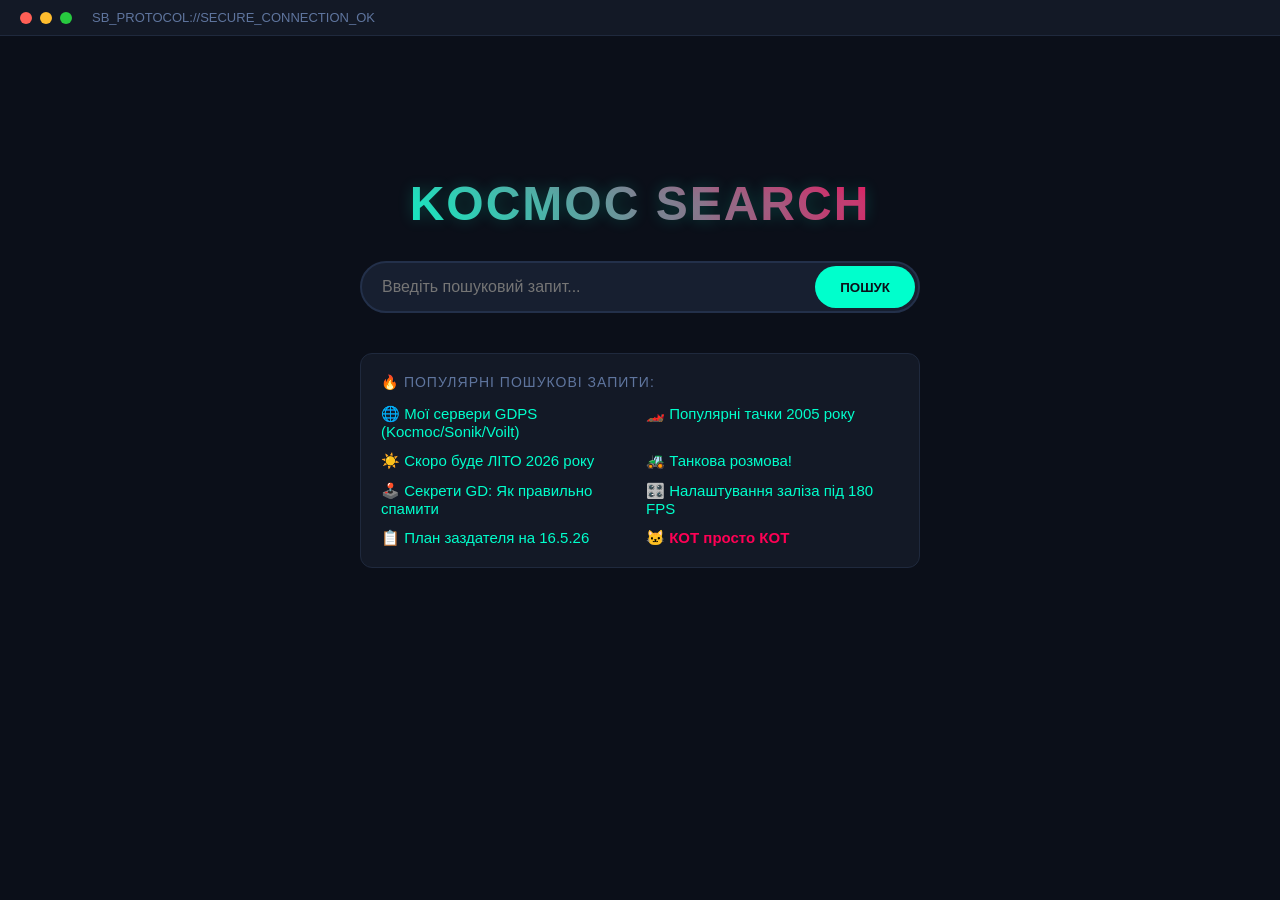
<file: index.html>
<!DOCTYPE html>
<html lang="uk">
<head>
    <meta charset="UTF-8">
    <title>KOCMOC BROWSER v1.0</title>
    <link rel="stylesheet" href="style.css">
</head>
<body>

<div class="browser-top">
    <div class="dots">
        <div class="dot r" onclick="goBack()" style="cursor:pointer;" title="Назад"></div>
        <div class="dot y"></div>
        <div class="dot g"></div>
    </div>
    <span style="color: #5f759e; font-size: 13px;">SB_PROTOCOL://SECURE_CONNECTION_OK</span>
</div>

<div class="search-container" id="main-search">
    <div class="logo">KOCMOC SEARCH</div>
    
    <div class="search-box">
        <input type="text" id="query" class="search-input" placeholder="Введіть пошуковий запит..." list="search-options" autocomplete="off">
        <button class="search-btn" onclick="startSearch()">ПОШУК</button>
        
        <datalist id="search-options">
            <option value="GDPS сервери (Kocmoc, Sonik, Voilt)">
            <option value="Тачки 2005 (NFS Most Wanted)">
            <option value="Літо 2026 (Плани розробника)">
            <option value="Танкова розмова (ТТ, СТ, ЛТ, ПТ, САУ)">
            <option value="Секрети GD (Як спамити на C, W)">
            <option value="🐱 КОТ просто КОТ (Спецагент)">
            <option value="Налаштування ПК під 180Hz монітор">
            <option value="План заздателя на 16.5.26">
        </datalist>
    </div>

    <div class="error-message" id="search-error">
        ❌ Помилка: Немає такого пошукового запиту в базі даних! Спробуй швидкі лінки знизу.
    </div>

    <div class="popular-box">
        <div class="popular-title">🔥 Популярні пошукові запити:</div>
        <div class="links-grid">
            <span class="fake-link" onclick="openIframe('GDRP.html')">🌐 Мої сервери GDPS (Kocmoc/Sonik/Voilt)</span>
            <span class="fake-link" onclick="openSite('maus')">🏎️ Популярні тачки 2005 року</span>
            <span class="fake-link" onclick="openSite('t22')">☀️ Скоро буде ЛІТО 2026 року</span>
            <span class="fake-link" onclick="openSite('acid')">🚜 Танкова розмова!</span>
            <span class="fake-link" onclick="openSite('gd-cheats')">🕹️ Секрети GD: Як правильно спамити</span>
            <span class="fake-link" onclick="openSite('pc-tuning')">🎛️ Налаштування заліза під 180 FPS</span>
            <span class="fake-link" onclick="openSite('tomorrow-plan')">📋 План заздателя на 16.5.26</span>
            <span class="fake-link" onclick="openSite('secret-cat')" style="color: #ff0055; font-weight: bold;">🐱 КОТ просто КОТ</span>
        </div>
    </div>
</div>

<div class="site-view-container" id="view-container">
    <button class="back-btn" onclick="goBack()">← Назад до пошуку</button>
    <iframe class="site-frame" id="browser-iframe" src=""></iframe>
</div>

<div class="site-page" id="site-maus">
    <button class="back-btn" onclick="goBack()">← Назад до пошуку</button>
    <h1 style="color: #ffbd2e;">🏎️ Легендарні тачки 2005 року: Епоха NFS Most Wanted</h1>
    <hr style="border-color: #1f293d;">
    <ul>
        <li><b>BMW M3 GTR (E46):</b> Головна ікона гри. Срібно-синій неон, унікальний вініл і звук коробки передач. Машина Разора, яку ми повертаємо в кінці.</li>
        <li><b>Toyota Supra:</b> Перша серйозна тачка в кар'єрі, на якій можна було розносити копів і проходити босів.</li>
        <li><b>Porsche Cayman S:</b> Тачка Барона (№10 у списку). Швидка, маневрена та ідеальна для крутих поворотів.</li>
        <li><b>Ford Mustang GT:</b> Чиста американська потужність, яка підходила для жорстких таранних ударів.</li>
    </ul>
</div>

<div class="site-page" id="site-t22">
    <button class="back-btn" onclick="goBack()">← Назад до пошуку</button>
    <h1 style="color: #ff0055;">☀️ Скоро буде ЛІТО 2026 року!</h1>
    <p style="color: #5f759e;">Аналітика та плани на 3 місяці повного кайфу</p>
    <hr style="border-color: #1f293d;">
    <p><b>Що таке 3 місяці літа для розробника?</b> Це 92 дні свободи, коли можна створювати глобальні проекти від нудьги:</p>
    <ul>
        <li><b>Червень:</b> Старт сезону. Граємо на стабільних 180 герцах і допилюємо кастомний стиль 1.0 для <i>Silent Nanste</i>.</li>
        <li><b>Липень:</b> Найкращий час, щоб розігнати онлайн на своїх GDPS серверах (Kocmoc, Sonik, Voilt).</li>
        <li><b>Серпень:</b> Фінальний ривок. Створення нових неочікуваних оновлень та відпочинок перед осінню.</li>
    </ul>
</div>

<div class="site-page" id="site-acid">
    <button class="back-btn" onclick="goBack()">← Назад до пошуку</button>
    <h1 style="color: #00ffcc;">🚜 Танкова розмова: Гайд по техніці під каву</h1>
    <hr style="border-color: #1f293d;">
    <ul>
        <li><b>ТТ (Важкі танки):</b> Твоя головна броня. Створені, щоб продавлювати напрямки та танковати (як Маус чи ІС-7).</li>
        <li><b>СТ (Середні танки):</b> Мобільні універсали. Можуть закрутити важкого танка або розібрати по КД (як Т-22 ср.).</li>
        <li><b>ЛТ (Легкі танки):</b> Очі команди. Дають першокласний засвіт на шаленій швидкості. Броні нуль, але швидкість рішає.</li>
        <li><b>ПТ-САУ:</b> Головні снайпери кущів. Мають дику пробивну гармату, яка шиє будь-яку броню.</li>
        <li><b>САУ (Арта):</b> Накидують фугаси через усю карту прямо за шиворот. Весь ангар їх ненавидить, але кабіни вони ламають знатно.</li>
    </ul>
</div>

<div class="site-page" id="site-gd-cheats">
    <button class="back-btn" onclick="goBack()">← Назад до пошуку</button>
    <h1 style="color: #00ffcc;">🕹️ Гайд по спаму: Секрети стилю 1.0</h1>
    <hr style="border-color: #1f293d;">
    <p><b>Silent Nanste на зв'язку:</b> Постановка рук для хардкору під Clubstep: ліва рука лягає на клавіші <b>C, W та Space (пробіл)</b>. Права — на мишку. Чергування рук розганяє швидкість до 15+ CPS без чітів!</p>
</div>

<div class="site-page" id="site-pc-tuning">
    <button class="back-btn" onclick="goBack()">← Назад до пошуку</button>
    <h1 style="color: #ffbd2e;">🎛️ Оптимізація ПК під 180Hz монітори</h1>
    <hr style="border-color: #1f293d;">
    <p>База по налаштуванню твоєї GTX 1660 Super та процесора i5, щоб спам-кліки реєструвалися миттєво:</p>
    <ul>
        <li><b>Екран:</b> Переконайся в налаштуваннях Windows, що виставлено саме 180 герц. Без цього Geometry Dash буде лагати.</li>
        <li><b>MSI Afterburner:</b> Налаштуй кулери, щоб залізо тримало низькі температури під час білдингу.</li>
        <li><b>ОЗУ:</b> 32GB DDR4 дозволяє тримати відкритими гру, Discord та браузер одночасно.</li>
    </ul>
</div>

<div class="site-page" id="site-tomorrow-plan">
    <button class="back-btn" onclick="goBack()">← Назад до пошуку</button>
    <h1 style="color: #ff0055;">📋 Секретні плани на 16.5.26 (Субота)</h1>
    <hr style="border-color: #1f293d;">
    <ol>
        <li>Прокинутися без будильника, бо субота.</li>
        <li>Перевірити онлайн на своїх GDPS серверах (Kocmoc, Sonik, Voilt).</li>
        <li>Запустити новий неоновий браузер KOCMOC SEARCH і потестити варіанти пошуку.</li>
        <li>Поставити новий рекорд спаму в <i>Silent Nanste</i>.</li>
    </ol>
</div>

<div class="site-page" id="site-secret-cat" style="text-align: center;">
    <button class="back-btn" onclick="goBack()" style="float: left;">← Назад</button>
    <div style="clear: both;"></div>
    <h1 style="color: #ff0055; font-size: 32px; letter-spacing: 2px; margin-bottom: 5px;">🚨 ОБЕРЕЖНО! 🚨</h1>
    <p style="color: #5f759e; margin-bottom: 20px; font-weight: bold; text-transform: uppercase;">Вас вирахував Спецагент Котовський</p>
    
    <img src="кот-мигалка-fbi-fbi.gif" alt="FBI CAT" style="max-width: 100%; height: 280px; object-fit: contain; border-radius: 15px; border: 3px solid #ff0055; box-shadow: 0 0 30px #ff0055;">
    
    <p style="color: #ffbd2e; font-weight: bold; margin-top: 15px; font-size: 18px;">ВІН ЗНАЄ, ЩО ТИ НЕ СПИШ ОБ ТАКІЙ ПОДІ!</p>
</div>

<script src="script.js"></script>
</body>
</html>
</file>
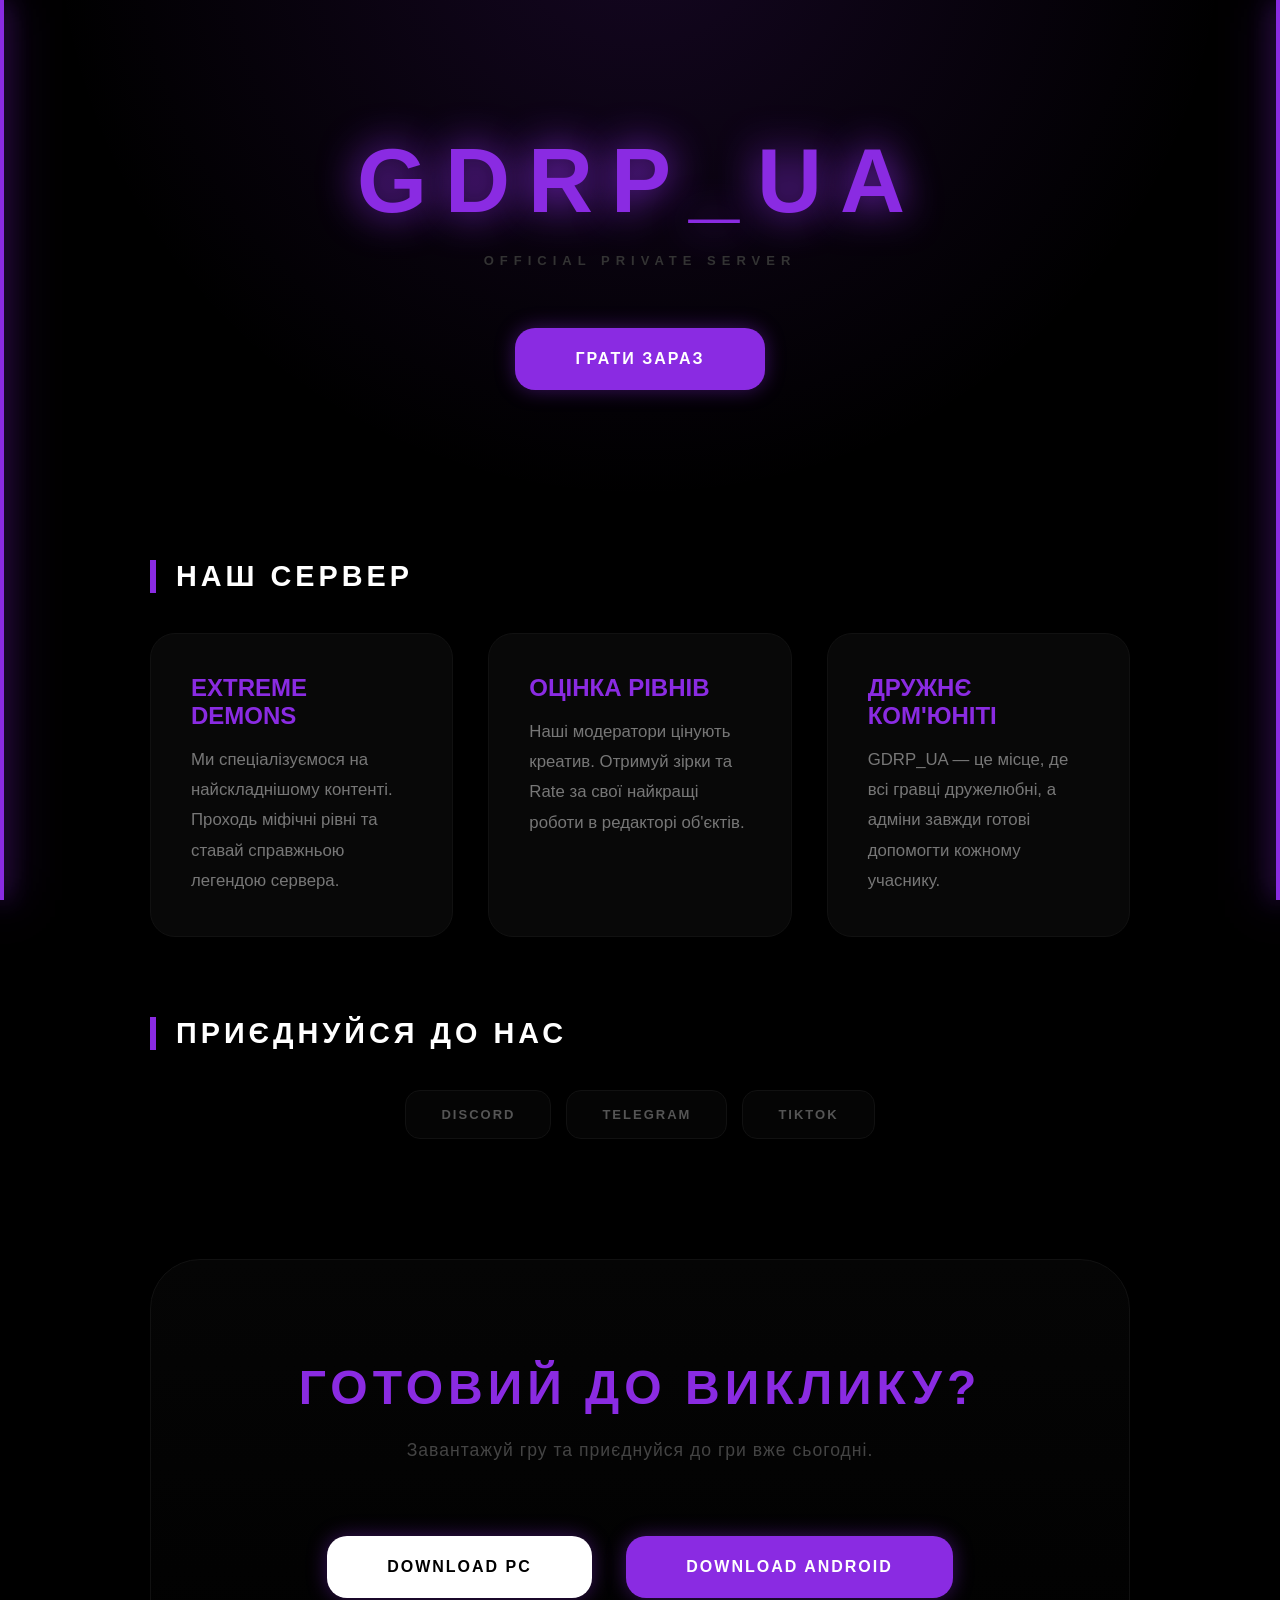
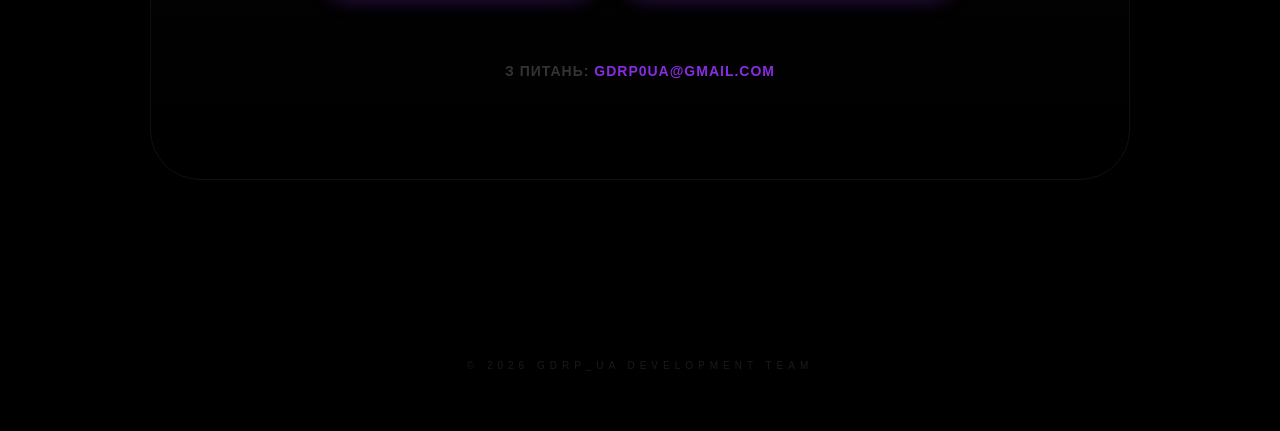
<file: GDRP.html>
<!DOCTYPE html>
<html lang="uk">
<head>
    <meta charset="UTF-8">
    <title>GDRP_UA | OFFICIAL</title>
    <style>
        :root { --demon: #8a2be2; --bg: #000; --card: #080808; }
        * { scroll-behavior: smooth; box-sizing: border-box; }

        body { 
            background: var(--bg); 
            color: #eee; 
            font-family: 'Segoe UI', sans-serif; 
            margin: 0; 
            padding: 0; 
            overflow-x: hidden; 
        }
        
        /* ПУЛЬСУЮЧІ ПАНЕЛІ ПО БОКАХ */
        body::before, body::after {
            content: ""; position: fixed; top: 0; width: 4px; height: 100%; 
            background: var(--demon);
            box-shadow: 0 0 25px var(--demon), 0 0 50px var(--demon); 
            z-index: 100; animation: pulse 4s infinite ease-in-out;
        }
        body::before { left: 0; }
        body::after { right: 0; }

        @keyframes pulse {
            0%, 100% { opacity: 0.4; box-shadow: 0 0 20px var(--demon); }
            50% { opacity: 1; box-shadow: 0 0 40px var(--demon), 0 0 60px var(--demon); }
        }

        .glow-bg { 
            position: fixed; top: 0; left: 0; width: 100%; height: 100%; 
            pointer-events: none; z-index: -1;
            background: radial-gradient(circle at 50% -10%, rgba(138, 43, 226, 0.15) 0%, transparent 50%);
        }

        header { text-align: center; padding: 130px 0 90px 0; }
        .logo { 
            font-size: clamp(45px, 12vw, 90px); 
            font-weight: 900; 
            color: var(--demon); 
            text-shadow: 0 0 40px var(--demon); 
            letter-spacing: 18px; 
            text-transform: uppercase; 
            margin: 0; 
        }
        .subtitle { color: #333; font-size: 13px; margin-top: 20px; letter-spacing: 6px; text-transform: uppercase; font-weight: 800; }

        .container { max-width: 1100px; margin: 0 auto; padding: 0 60px; }

        .section-title { 
            border-left: 6px solid var(--demon); padding-left: 20px; text-transform: uppercase; 
            font-size: 1.8em; letter-spacing: 4px; margin: 80px 0 40px 0; color: #fff;
        }

        .features-grid { display: grid; grid-template-columns: repeat(auto-fit, minmax(280px, 1fr)); gap: 35px; }
        .feature-card { 
            background: var(--card); border: 1px solid #111; border-radius: 25px; 
            padding: 40px; transition: 0.4s cubic-bezier(0.175, 0.885, 0.32, 1.275); 
        }
        .feature-card:hover { 
            border-color: var(--demon); 
            transform: translateY(-12px); 
            box-shadow: 0 20px 50px rgba(138, 43, 226, 0.15); 
        }
        .feature-card h3 { color: var(--demon); margin: 0 0 15px 0; font-size: 1.5em; text-transform: uppercase; }
        .feature-card p { color: #777; font-size: 1.05em; line-height: 1.8; margin: 0; }

        .btn { 
            background: var(--demon); color: #fff; border: none; padding: 22px 60px; border-radius: 20px; 
            font-weight: 900; cursor: pointer; transition: 0.3s; font-size: 16px; letter-spacing: 2px; 
            text-transform: uppercase; display: inline-block; text-decoration: none;
            box-shadow: 0 0 20px rgba(138, 43, 226, 0.4); text-align: center;
        }
        .btn:hover { box-shadow: 0 0 50px var(--demon); transform: scale(1.05); }

        .social-grid { display: flex; flex-wrap: wrap; gap: 15px; justify-content: center; margin-top: 30px; }
        .soc-btn { 
            padding: 16px 35px; border-radius: 15px; text-decoration: none; color: #555; 
            font-weight: bold; font-size: 13px; transition: 0.3s; border: 1px solid #111; background: #050505; 
            letter-spacing: 2px;
        }
        .soc-btn:hover { border-color: var(--demon); color: #fff; background: #111; }

        .download-zone { 
            margin: 120px 0; text-align: center; padding: 100px 40px; 
            background: linear-gradient(180deg, #050505 0%, #000 100%); 
            border: 1px solid #111; border-radius: 50px;
        }

        .gmail-box { margin-top: 50px; color: #333; font-size: 14px; font-weight: bold; text-transform: uppercase; letter-spacing: 1px; }
        .gmail-box span { color: var(--demon); }

        footer { text-align: center; padding: 60px; color: #1a1a1a; font-size: 10px; letter-spacing: 5px; text-transform: uppercase; }
    </style>
</head>
<body>

    <div class="glow-bg"></div>

    <header>
        <div class="logo">GDRP_UA</div>
        <p class="subtitle">Official Private Server</p>
        <div style="margin-top: 60px;">
            <a href="#download" class="btn">ГРАТИ ЗАРАЗ</a>
        </div>
    </header>

    <div class="container">
        
        <h2 class="section-title">НАШ СЕРВЕР</h2>
        
        <div class="features-grid">
            <div class="feature-card">
                <h3>Extreme Demons</h3>
                <p>Ми спеціалізуємося на найскладнішому контенті. Проходь міфічні рівні та ставай справжньою легендою сервера.</p>
            </div>
            <div class="feature-card">
                <h3>Оцінка рівнів</h3>
                <p>Наші модератори цінують креатив. Отримуй зірки та Rate за свої найкращі роботи в редакторі об'єктів.</p>
            </div>
            <div class="feature-card">
                <h3>Дружнє ком'юніті</h3>
                <p>GDRP_UA — це місце, де всі гравці дружелюбні, а адміни завжди готові допомогти кожному учаснику.</p>
            </div>
        </div>

        <h2 class="section-title">ПРИЄДНУЙСЯ ДО НАС</h2>
        <div class="social-grid">
            <a href="https://discord.gg/EbPPSdAUw" class="soc-btn" target="_blank">DISCORD</a>
            <a href="https://t.me/GDRP_UA" class="soc-btn" target="_blank">TELEGRAM</a>
            <a href="https://www.tiktok.com/@gdrp_ua?_r=1&_t=ZS-95ATYvR3ZKq" class="soc-btn" target="_blank">TIKTOK</a>
        </div>

        <div id="download" class="download-zone">
            <h2 style="color: var(--demon); font-size: 3em; margin: 0 0 25px 0; text-transform: uppercase; letter-spacing: 5px; font-weight: 900;">ГОТОВИЙ ДО ВИКЛИКУ?</h2>
            <p style="color: #444; margin-bottom: 60px; font-size: 1.1em; letter-spacing: 1px;">Завантажуй гру та приєднуйся до гри вже сьогодні.</p>
            
            <a href="https://www.dropbox.com/scl/fi/zzei7ql1glfeqblic48p2/GdRp.zip?rlkey=g0l6hafnd1yosdjvasld6tt4r&st=up9lp6ba&raw=1" class="btn" style="background: #fff; color: #000; margin: 15px;">DOWNLOAD PC</a>
            <a href="https://www.dropbox.com/scl/fi/0i6k9bza4slucyma30svl/GdRp.apk?rlkey=ptd8sbkiwaxgpd809nkn8vxbv&st=i2vjwuh2&dl=1" class="btn" style="margin: 15px;">DOWNLOAD ANDROID</a>
            
            <div class="gmail-box">З ПИТАНЬ: <span>gdrp0ua@gmail.com</span></div>
        </div>

        <footer>© 2026 GDRP_UA Development Team</footer>
    </div>

</body>
</html>
</file>
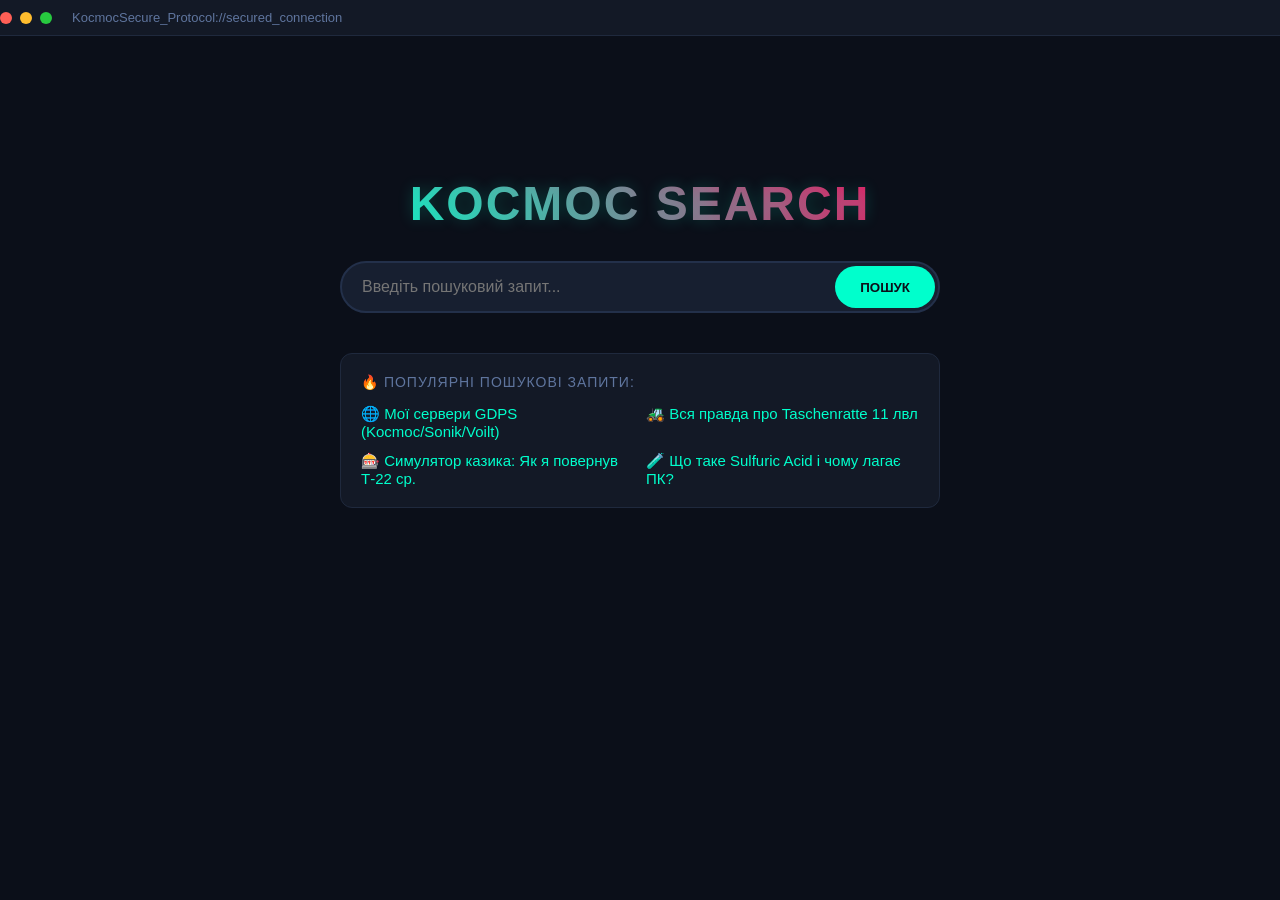
<file: xui.html>
<!DOCTYPE html>
<html lang="uk">
<head>
    <meta charset="UTF-8">
    <title>KOCMOC BROWSER v1.0</title>
    <style>
        body {
            background-color: #0b0f19;
            color: #ffffff;
            font-family: 'Segoe UI', Tahoma, Geneva, Verdana, sans-serif;
            margin: 0;
            padding: 0;
            display: flex;
            flex-direction: column;
            align-items: center;
            min-height: 100vh;
        }

        /* Шапка браузера */
        .browser-top {
            width: 100%;
            background-color: #131926;
            padding: 10px 20px;
            display: flex;
            align-items: center;
            border-bottom: 1px solid #1f293d;
        }
        .dots { display: flex; gap: 8px; margin-right: 20px; }
        .dot { width: 12px; height: 12px; border-radius: 50%; }
        .dot.r { background: #ff5f56; }
        .dot.y { background: #ffbd2e; }
        .dot.g { background: #27c93f; }

        /* Головний контейнер пошуку */
        .search-container {
            margin-top: 120px;
            width: 100%;
            max-width: 600px;
            text-align: center;
            padding: 20px;
            animation: fadeIn 0.5s ease;
        }

        /* Логотип */
        .logo {
            font-size: 48px;
            font-weight: bold;
            letter-spacing: 2px;
            margin-bottom: 30px;
            background: linear-gradient(45deg, #00ffcc, #ff0055);
            -webkit-background-clip: text;
            -webkit-text-fill-color: transparent;
            text-shadow: 0 0 15px rgba(0, 255, 204, 0.2);
        }

        /* Пошуковий рядок */
        .search-box {
            position: relative;
            display: flex;
            width: 100%;
        }
        .search-input {
            width: 100%;
            padding: 15px 20px;
            font-size: 16px;
            background-color: #171f30;
            border: 2px solid #23304a;
            border-radius: 30px;
            color: #fff;
            outline: none;
            transition: all 0.3s ease;
        }
        .search-input:focus {
            border-color: #00ffcc;
            box-shadow: 0 0 15px rgba(0, 255, 204, 0.3);
        }
        .search-btn {
            position: absolute;
            right: 5px;
            top: 5px;
            bottom: 5px;
            background: #00ffcc;
            color: #0b0f19;
            border: none;
            padding: 0 25px;
            font-weight: bold;
            border-radius: 25px;
            cursor: pointer;
            transition: background 0.2s;
        }
        .search-btn:hover { background: #ff0055; color: #fff; }

        /* Помилка пошуку */
        .error-message {
            margin-top: 25px;
            color: #ff3366;
            font-weight: bold;
            display: none;
            background: rgba(255, 51, 102, 0.1);
            padding: 12px;
            border-radius: 8px;
            border: 1px solid rgba(255, 51, 102, 0.3);
        }

        /* Популярні посилання */
        .popular-box {
            margin-top: 40px;
            text-align: left;
            background: #131926;
            padding: 20px;
            border-radius: 12px;
            border: 1px solid #1f293d;
        }
        .popular-title {
            font-size: 14px;
            color: #5f759e;
            text-transform: uppercase;
            letter-spacing: 1px;
            margin-bottom: 15px;
        }
        .links-grid {
            display: grid;
            grid-template-columns: 1fr 1fr;
            gap: 12px;
        }
        .fake-link {
            color: #00ffcc;
            text-decoration: none;
            cursor: pointer;
            font-size: 15px;
            transition: color 0.2s;
        }
        .fake-link:hover { color: #ff0055; text-decoration: underline; }

        /* Внутрішні сайти (результати) */
        .site-page {
            display: none;
            width: 100%;
            max-width: 800px;
            margin-top: 40px;
            background: #131926;
            border: 1px solid #1f293d;
            border-radius: 12px;
            padding: 30px;
            animation: slideUp 0.4s ease;
        }
        .site-page.active { display: block; }
        .back-btn {
            background: transparent;
            border: 1px solid #5f759e;
            color: #5f759e;
            padding: 6px 12px;
            cursor: pointer;
            border-radius: 4px;
            margin-bottom: 20px;
        }
        .back-btn:hover { border-color: #00ffcc; color: #00ffcc; }

        @keyframes fadeIn { from { opacity: 0; } to { opacity: 1; } }
        @keyframes slideUp { from { opacity: 0; transform: translateY(20px); } to { opacity: 1; transform: translateY(0); } }
    </style>
</head>
<body>

<div class="browser-top">
    <div class="dots">
        <div class="dot r"></div>
        <div class="dot y"></div>
        <div class="dot g"></div>
    </div>
    <span style="color: #5f759e; font-size: 13px;">KocmocSecure_Protocol://secured_connection</span>
</div>

<div class="search-container" id="main-search">
    <div class="logo">KOCMOC SEARCH</div>
    
    <div class="search-box">
        <input type="text" id="query" class="search-input" placeholder="Введіть пошуковий запит...">
        <button class="search-btn" onclick="startSearch()">ПОШУК</button>
    </div>

    <div class="error-message" id="search-error">
        ❌ Помилка: Немає такого пошукового запиту в базі даних даних! Спробуй популярні лінки знизу.
    </div>

    <div class="popular-box">
        <div class="popular-title">🔥 Популярні пошукові запити:</div>
        <div class="links-grid">
            <span class="fake-link" onclick="openSite('gdps')">🌐 Мої сервери GDPS (Kocmoc/Sonik/Voilt)</span>
            <span class="fake-link" onclick="openSite('maus')">🚜 Вся правда про Taschenratte 11 лвл</span>
            <span class="fake-link" onclick="openSite('t22')">🎰 Симулятор казика: Як я повернув Т-22 ср.</span>
            <span class="fake-link" onclick="openSite('acid')">🧪 Що таке Sulfuric Acid і чому лагає ПК?</span>
        </div>
    </div>
</div>


<div class="site-page" id="site-gdps">
    <button class="back-btn" onclick="goBack()">← Назад до пошуку</button>
    <h1 style="color: #00ffcc;">Kocmoc Rever / Sonik Flayt / Voilt UA</h1>
    <p style="color: #5f759e;">Офіційний сайт приватних серверів Geometry Dash 2.2</p>
    <hr style="border-color: #1f293d;">
    <p>Тут будується легендарний левел <b>Silent Nanste</b> в кастомному стилі 1.0 під трек Clubstep.</p>
    <p><i>Статус хостингу: Запущено на макс швидкості. Чітери з noclip автоматично відлітають в бан.</i></p>
</div>

<div class="site-page" id="site-maus">
    <button class="back-btn" onclick="goBack()">← Назад до пошуку</button>
    <h1>Німецьке дерево: Taschenratte (11 рівень)</h1>
    <p style="color: #ffbd2e;">Гілка розвитку надважких танків</p>
    <hr style="border-color: #1f293d;">
    <p><b>Опис об'єкта:</b> Кишеньковий щур, який важить як три Мауса. Борти жовті, але якщо СТ-1 стріляє топовим пробиттям, то шиє кожним другим пострілом.</p>
    <p style="color: #ff5f56;"><b>Увага:</b> Ремонт коштує мільйони срібла. Якщо немає кредитів в ангарі — навіть не купуй.</p>
</div>

<div class="site-page" id="site-t22">
    <button class="back-btn" onclick="goBack()">← Назад до пошуку</button>
    <h1 style="color: #ffbd2e;">🎰 Секретна тактика Бліца: ТОП-0 Т-22 ср.</h1>
    <hr style="border-color: #1f293d;">
    <p>Історія з 2022 року, яка записана на вздутому пласкому кирпичі Realme C21Y.</p>
    <p><b>Правило №1:</b> Ніколи, чуєш, ніколи не продавай цей танк на казик заради 50 голди. Тобі пощастило вибити його двічі, але третій раз танкові боги не пробачать!</p>
    <p><i>Форма борту: Читерський зворотний скос. Танкує навіть Ягу Е-100 фугасом.</i></p>
</div>

<div class="site-page" id="site-acid">
    <button class="back-btn" onclick="goBack()">← Назад до пошуку</button>
    <h1 style="color: #ff5f56;">🧪 Інструкція: Що робити, якщо скаче світло</h1>
    <hr style="border-color: #1f293d;">
    <p>Якщо залізо починає видавати помилку 1099, Windows лагає, а з БЖ лунають крики "SULFURIC ACID", терміново виконуй алгоритм:</p>
    <ul>
        <li>Витягни шнур ПК з розетки повністю.</li>
        <li>Не вір Біосу, який каже, що все ок.</li>
        <li>Йди грати в телефон, поки мережу не попустить.</li>
    </ul>
</div>

<script>
    // Функція пошуку
    function startSearch() {
        const queryInput = document.getElementById('query').value.trim();
        const errorDiv = document.getElementById('search-error');
        
        if (queryInput === "") {
            errorDiv.style.display = "none";
            return;
        }

        // Твоя логіка: будь-який ручний пошук видає "НЕМАЄ ТАКОГО ЗАПИТУ"
        errorDiv.style.display = "block";
    }

    // Перехід по кліку на популярні посилання
    function openSite(siteId) {
        // Ховаємо пошук і помилку
        document.getElementById('main-search').style.display = 'none';
        document.getElementById('search-error').style.display = 'none';
        
        // Ховаємо всі інші відкриті сторінки на всяк випадок
        const pages = document.querySelectorAll('.site-page');
        pages.forEach(p => p.classList.remove('active'));

        // Відкриваємо потрібний "сайт"
        document.getElementById('site-' + siteId).classList.add('active');
    }

    // Кнопка назад
    function goBack() {
        // Ховаємо сторінки сайтів
        const pages = document.querySelectorAll('.site-page');
        pages.
</file>
<file: style.css>
/* ========================================== */
/* ГОЛОВНІ СТИЛІ БРАУЗЕРА                    */
/* ========================================== */
body {
    background-color: #0b0f19;
    color: #ffffff;
    font-family: 'Segoe UI', Tahoma, Geneva, Verdana, sans-serif;
    margin: 0;
    padding: 0;
    display: flex;
    flex-direction: column;
    align-items: center;
    min-height: 100vh;
}

/* Шапка браузера */
.browser-top {
    width: 100%;
    background-color: #131926;
    padding: 10px 20px;
    display: flex;
    align-items: center;
    border-bottom: 1px solid #1f293d;
    box-sizing: border-box;
}
.dots { 
    display: flex; 
    gap: 8px; 
    margin-right: 20px; 
}
.dot { 
    width: 12px; 
    height: 12px; 
    border-radius: 50%; 
}
.dot.r { background: #ff5f56; }
.dot.y { background: #ffbd2e; }
.dot.g { background: #27c93f; }

/* Головний контейнер пошуку */
.search-container {
    margin-top: 120px;
    width: 100%;
    max-width: 600px;
    text-align: center;
    padding: 20px;
    animation: fadeIn 0.5s ease;
    box-sizing: border-box;
}

/* Логотип КOCMOC SEARCH */
.logo {
    font-size: 48px;
    font-weight: bold;
    letter-spacing: 2px;
    margin-bottom: 30px;
    background: linear-gradient(45deg, #00ffcc, #ff0055);
    -webkit-background-clip: text;
    -webkit-text-fill-color: transparent;
    text-shadow: 0 0 15px rgba(0, 255, 204, 0.2);
}

/* Пошуковий рядок (Поле вводу) */
.search-box {
    position: relative;
    display: flex;
    width: 100%;
}
.search-input {
    width: 100%;
    padding: 15px 20px;
    font-size: 16px;
    background-color: #171f30;
    border: 2px solid #23304a;
    border-radius: 30px;
    color: #fff;
    outline: none;
    transition: all 0.3s ease;
}
.search-input:focus {
    border-color: #00ffcc;
    box-shadow: 0 0 15px rgba(0, 255, 204, 0.3);
}

/* Кнопка ПОШУК */
.search-btn {
    position: absolute;
    right: 5px;
    top: 5px;
    bottom: 5px;
    background: #00ffcc;
    color: #0b0f19;
    border: none;
    padding: 0 25px;
    font-weight: bold;
    border-radius: 25px;
    cursor: pointer;
    transition: background 0.2s;
}
.search-btn:hover { 
    background: #ff0055; 
    color: #fff; 
}

/* Повідомлення про помилку */
.error-message {
    margin-top: 25px;
    color: #ff3366;
    font-weight: bold;
    display: none;
    background: rgba(255, 51, 102, 0.1);
    padding: 12px;
    border-radius: 8px;
    border: 1px solid rgba(255, 51, 102, 0.3);
}

/* Блок швидких посилань знизу */
.popular-box {
    margin-top: 40px;
    text-align: left;
    background: #131926;
    padding: 20px;
    border-radius: 12px;
    border: 1px solid #1f293d;
}
.popular-title {
    font-size: 14px;
    color: #5f759e;
    text-transform: uppercase;
    letter-spacing: 1px;
    margin-bottom: 15px;
}
.links-grid {
    display: grid;
    grid-template-columns: 1fr 1fr;
    gap: 12px;
}
.fake-link {
    color: #00ffcc;
    text-decoration: none;
    cursor: pointer;
    font-size: 15px;
    transition: color 0.2s;
}
.fake-link:hover { 
    color: #ff0055; 
    text-decoration: underline; 
}

/* ========================================== */
/* ВНУТРІШНІ СТОРІНКИ ТА КНОПКА НАЗАД         */
/* ========================================== */
.site-page {
    display: none;
    width: 100%;
    max-width: 800px;
    margin-top: 40px;
    background: #131926;
    border: 1px solid #1f293d;
    border-radius: 12px;
    padding: 30px;
    animation: slideUp 0.4s ease;
    box-sizing: border-box;
}
.site-page.active { 
    display: block; 
}

.back-btn {
    background: transparent;
    border: 1px solid #5f759e;
    color: #5f759e;
    padding: 6px 12px;
    cursor: pointer;
    border-radius: 4px;
    margin-bottom: 20px;
    transition: all 0.2s ease;
}
.back-btn:hover { 
    border-color: #00ffcc; 
    color: #00ffcc; 
}

/* ========================================== */
/* ПОТУЖНИЙ ФІКС ДЛЯ ВЕЛИКОГО ВІКНА IFRAME    */
/* ========================================== */
.site-view-container {
    display: none;
    width: 100%;
    max-width: 1100px;
    margin-top: 40px;
    background: #131926;
    border: 1px solid #1f293d;
    border-radius: 12px;
    padding: 20px;
    box-shadow: 0 20px 50px rgba(0,0,0,0.4);
    box-sizing: border-box;
}
.site-view-container.active {
    display: flex;
    flex-direction: column;
}
.site-frame {
    width: 100%;
    height: 750px;
    border: none;
    border-radius: 8px;
    background: #000000;
}

/* Анімації */
@keyframes fadeIn { 
    from { opacity: 0; } 
    to { opacity: 1; } 
}
@keyframes slideUp { 
    from { opacity: 0; transform: translateY(20px); } 
    to { opacity: 1; transform: translateY(0); } 
}
</file>
